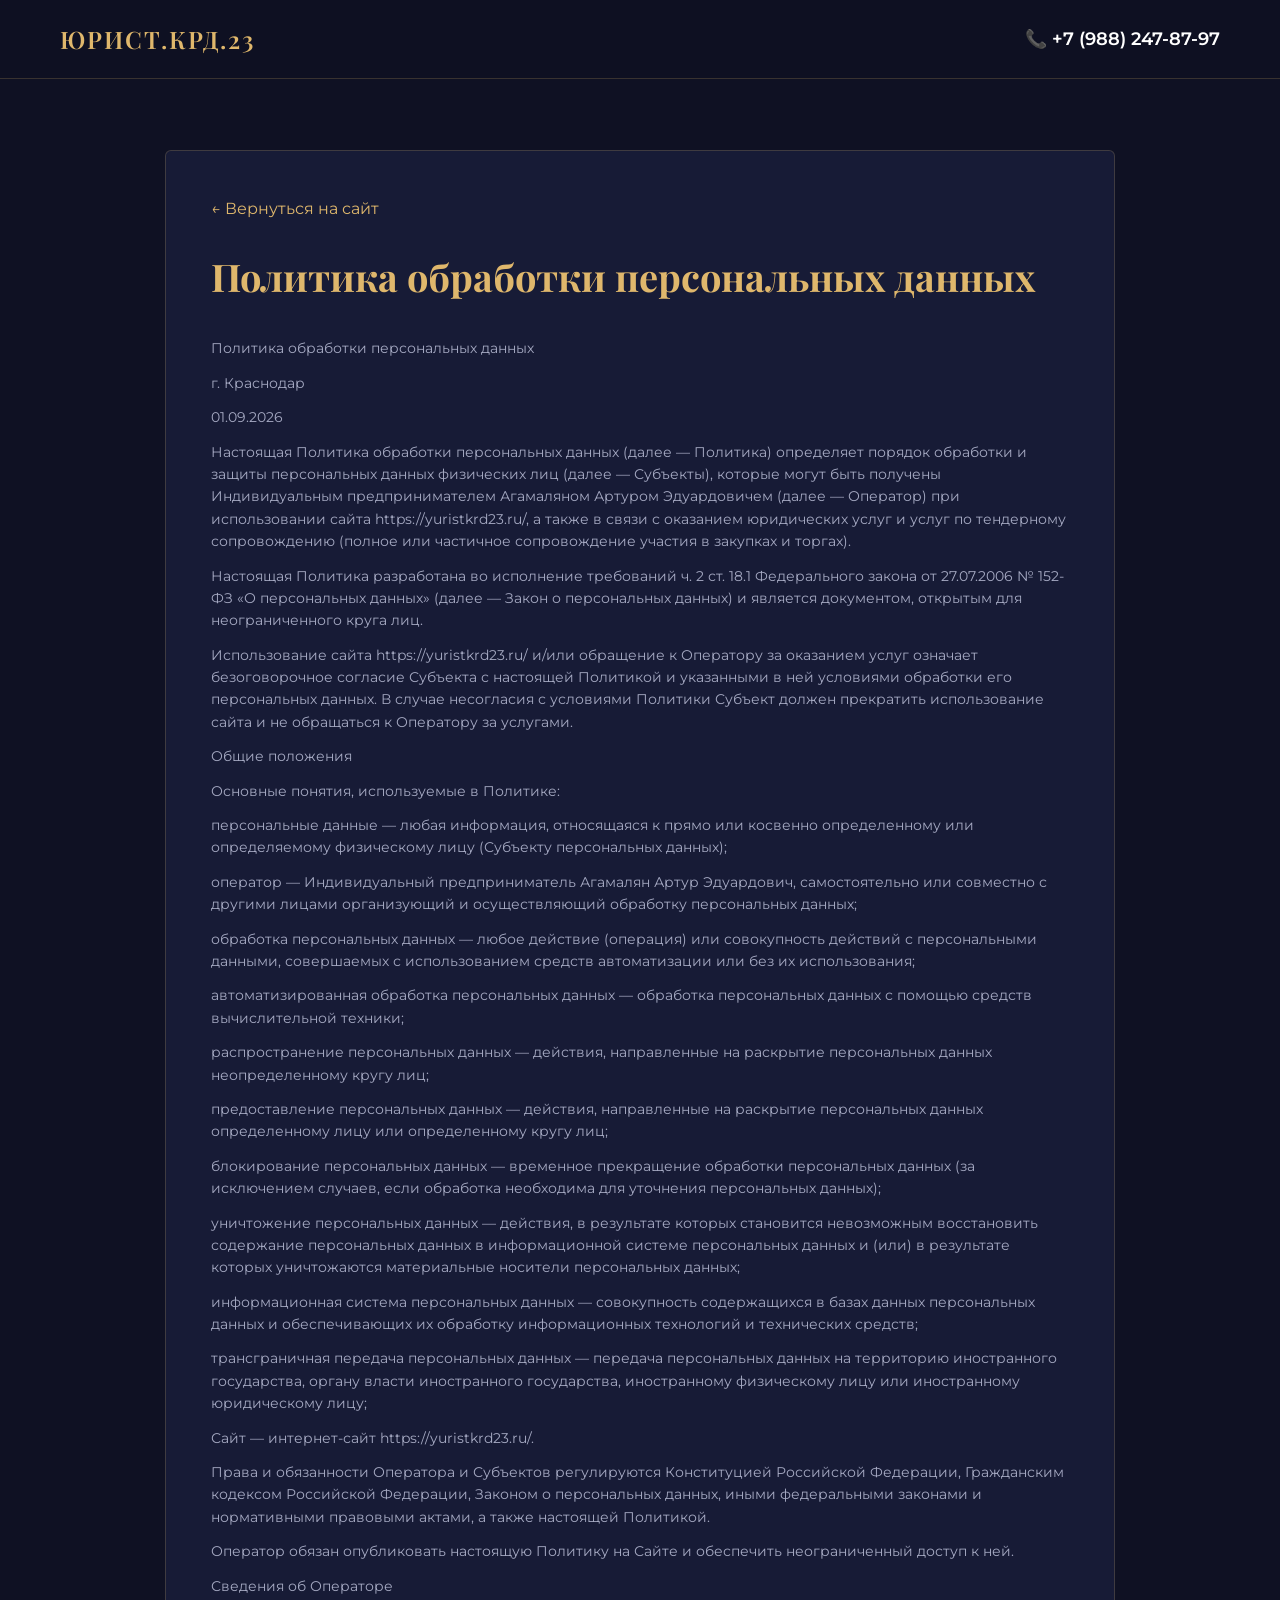
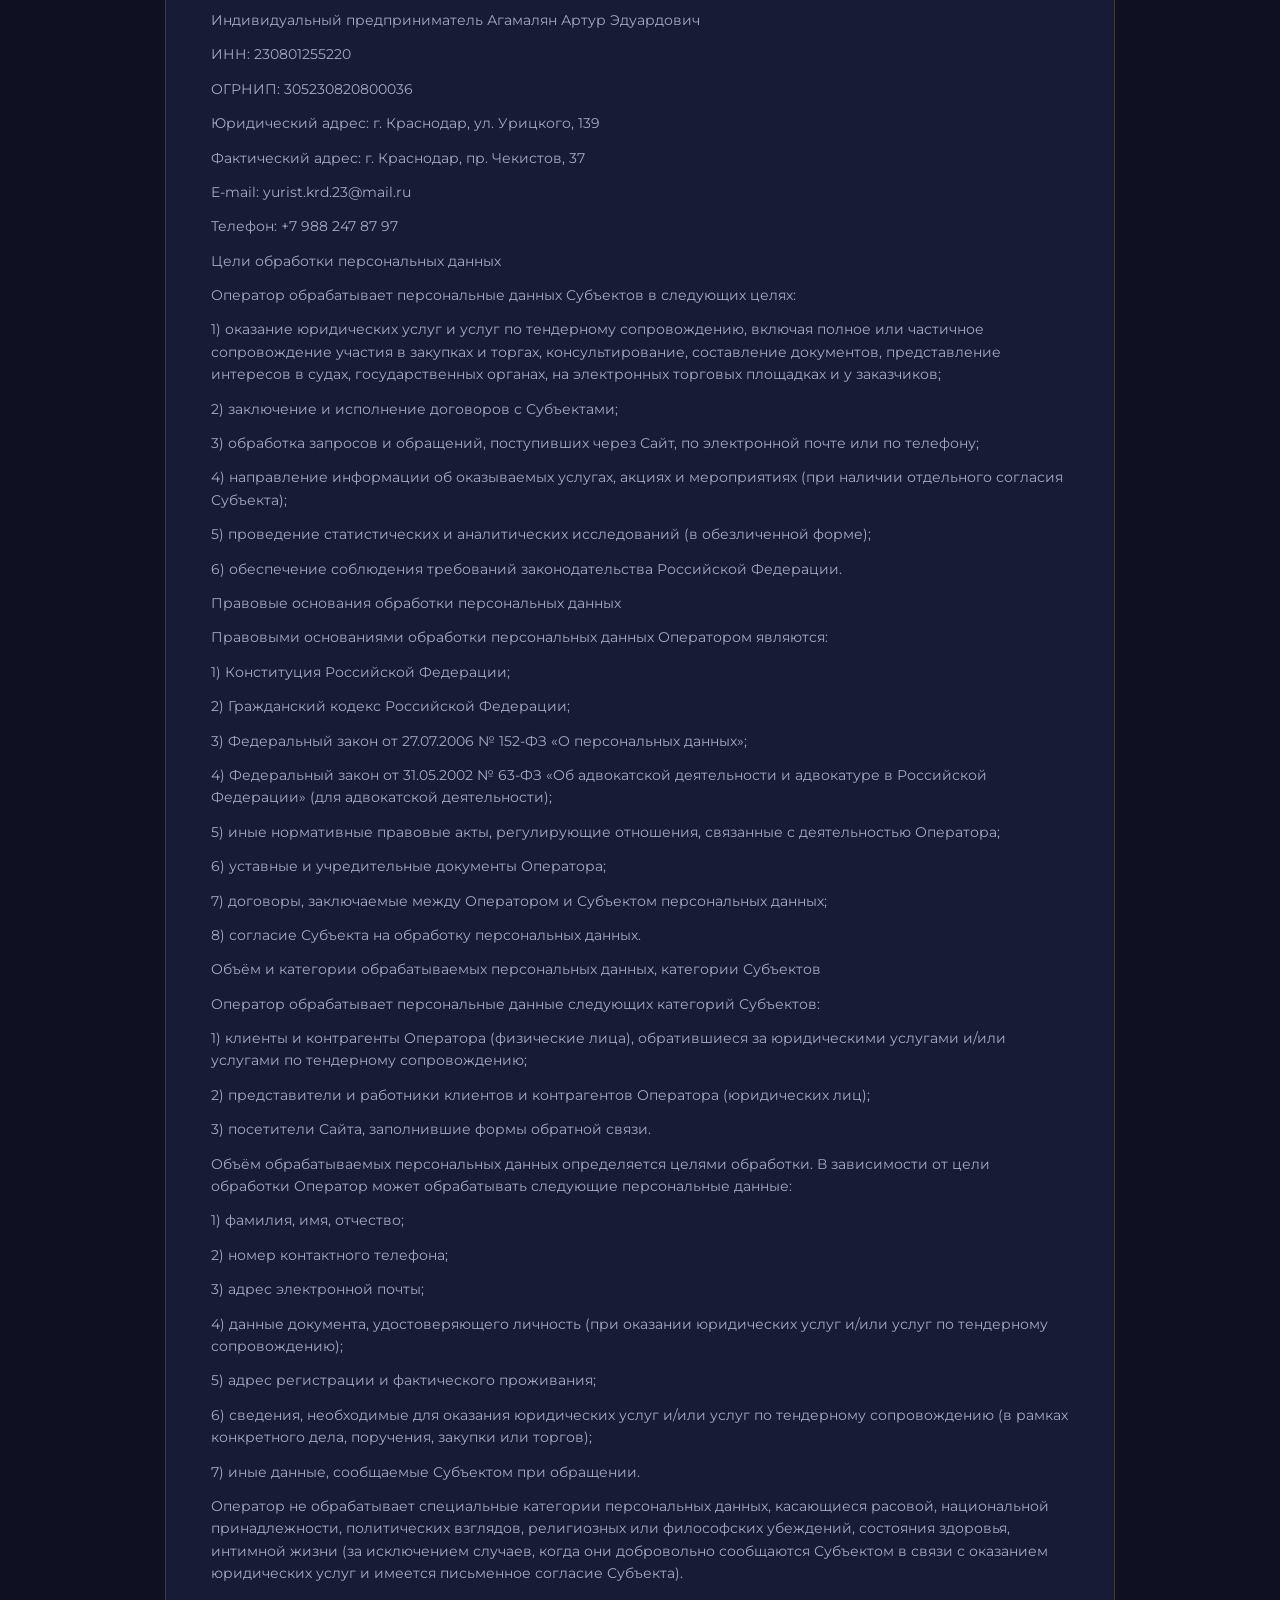
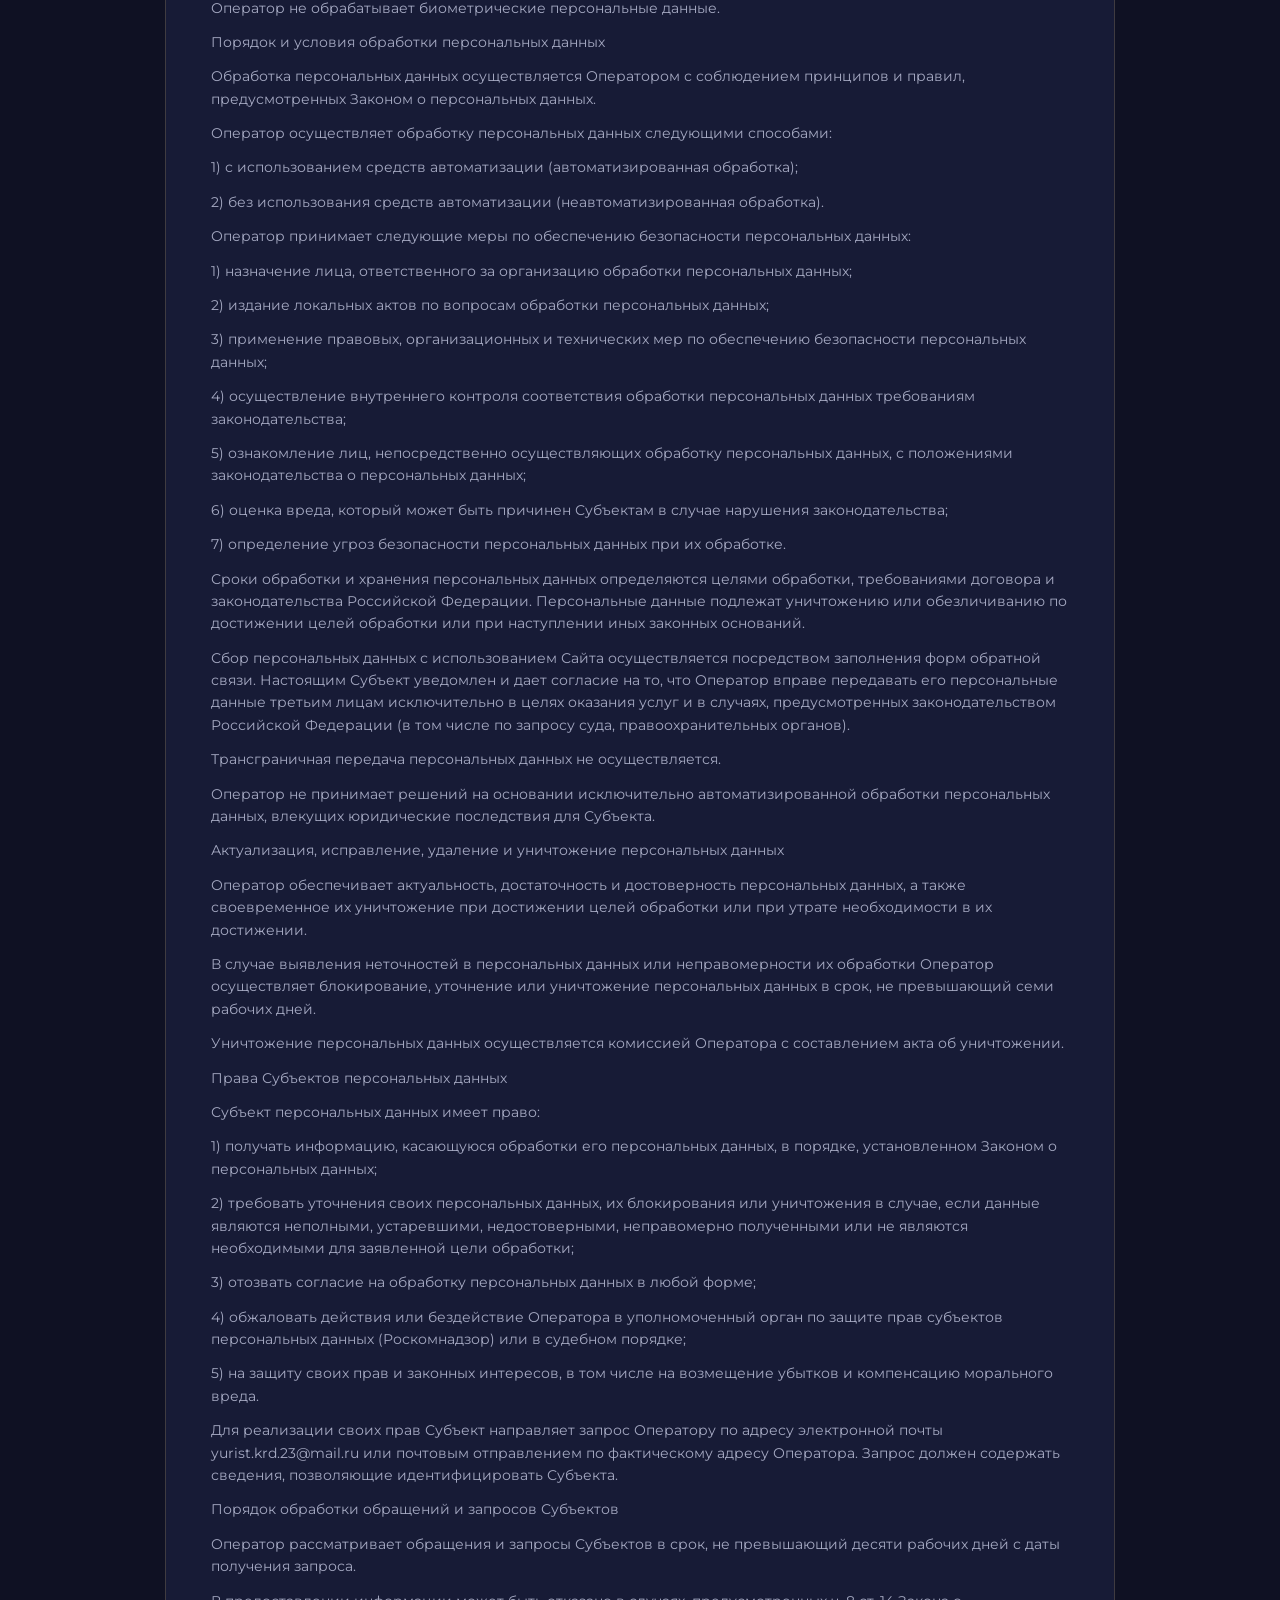
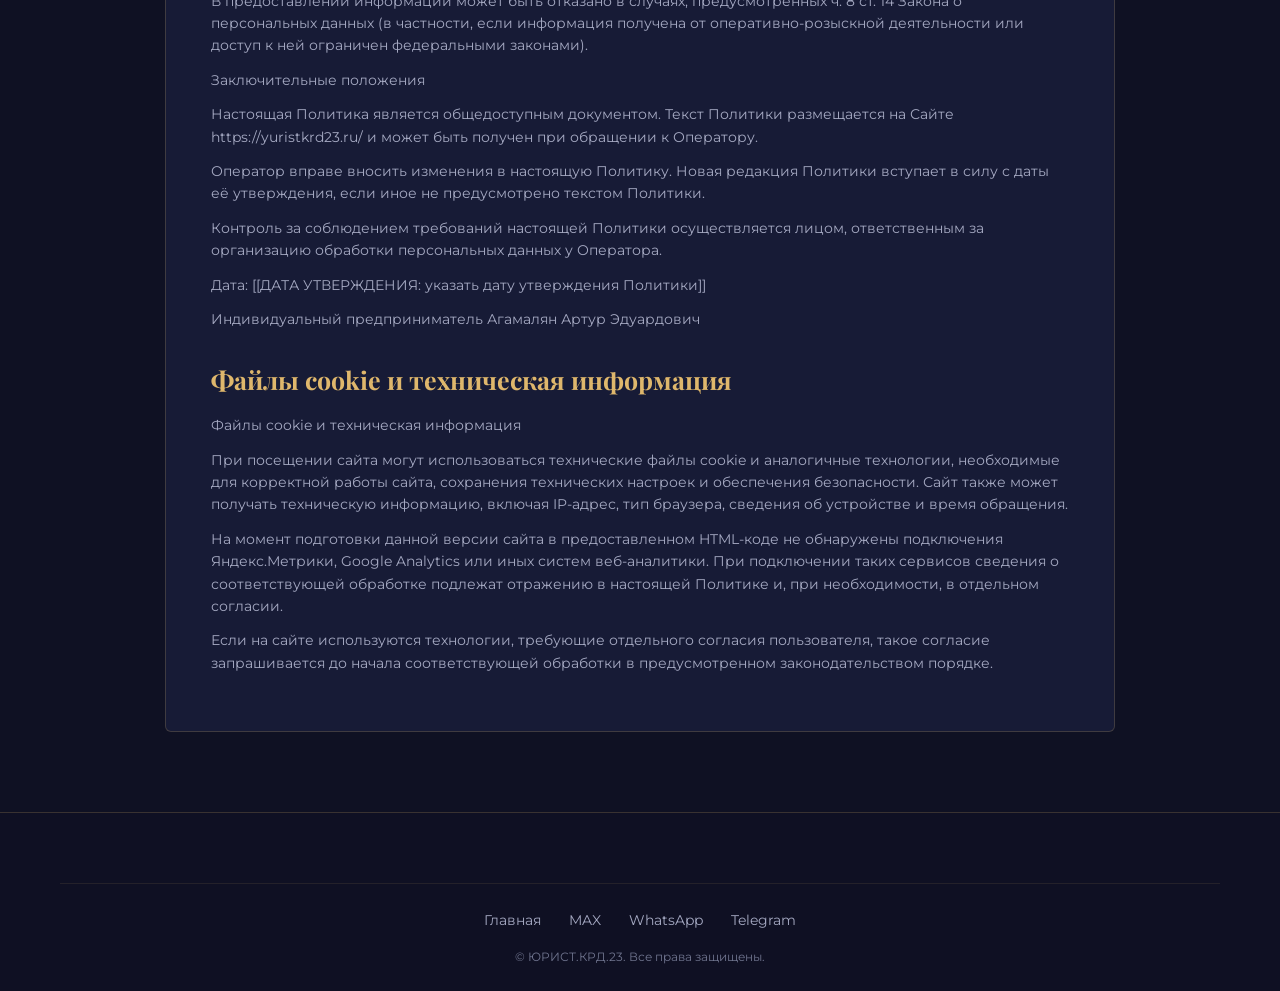
<file: policy/index.html>
<!DOCTYPE html>
<html lang="ru">
<head>
    <meta charset="UTF-8">
    <meta name="viewport" content="width=device-width, initial-scale=1.0">
    <title>Политика обработки персональных данных — ЮРИСТ.КРД.23</title>
    <link rel="preconnect" href="https://fonts.googleapis.com">
    <link rel="preconnect" href="https://fonts.gstatic.com" crossorigin>
    <link href="https://fonts.googleapis.com/css2?family=Montserrat:wght@300;400;500;600;700&family=Playfair+Display:ital,wght@0,600;1,400&display=swap" rel="stylesheet">
    <link rel="stylesheet" href="../style.css">
</head>
<body>
<header>
    <div class="container header-flex">
        <a href="../" class="logo-text">ЮРИСТ.КРД.23</a>
        <a href="tel:+79882478797" class="phone-link"><span>📞 +7 (988) 247-87-97</span></a>
    </div>
</header>

<main class="policy-page">
    <div class="container">
        <article class="policy-card">
            <a class="policy-back" href="../">← Вернуться на сайт</a>
            <h1>Политика обработки персональных данных</h1>
            <p>Политика обработки персональных данных</p>
<p>г. Краснодар</p>
<p>01.09.2026</p>
<p>Настоящая Политика обработки персональных данных (далее — Политика) определяет порядок обработки и защиты персональных данных физических лиц (далее — Субъекты), которые могут быть получены Индивидуальным предпринимателем Агамаляном Артуром Эдуардовичем (далее — Оператор) при использовании сайта https://yuristkrd23.ru/, а также в связи с оказанием юридических услуг и услуг по тендерному сопровождению (полное или частичное сопровождение участия в закупках и торгах).</p>
<p>Настоящая Политика разработана во исполнение требований ч. 2 ст. 18.1 Федерального закона от 27.07.2006 № 152-ФЗ «О персональных данных» (далее — Закон о персональных данных) и является документом, открытым для неограниченного круга лиц.</p>
<p>Использование сайта https://yuristkrd23.ru/ и/или обращение к Оператору за оказанием услуг означает безоговорочное согласие Субъекта с настоящей Политикой и указанными в ней условиями обработки его персональных данных. В случае несогласия с условиями Политики Субъект должен прекратить использование сайта и не обращаться к Оператору за услугами.</p>
<p>Общие положения</p>
<p>Основные понятия, используемые в Политике:</p>
<p>персональные данные — любая информация, относящаяся к прямо или косвенно определенному или определяемому физическому лицу (Субъекту персональных данных);</p>
<p>оператор — Индивидуальный предприниматель Агамалян Артур Эдуардович, самостоятельно или совместно с другими лицами организующий и осуществляющий обработку персональных данных;</p>
<p>обработка персональных данных — любое действие (операция) или совокупность действий с персональными данными, совершаемых с использованием средств автоматизации или без их использования;</p>
<p>автоматизированная обработка персональных данных — обработка персональных данных с помощью средств вычислительной техники;</p>
<p>распространение персональных данных — действия, направленные на раскрытие персональных данных неопределенному кругу лиц;</p>
<p>предоставление персональных данных — действия, направленные на раскрытие персональных данных определенному лицу или определенному кругу лиц;</p>
<p>блокирование персональных данных — временное прекращение обработки персональных данных (за исключением случаев, если обработка необходима для уточнения персональных данных);</p>
<p>уничтожение персональных данных — действия, в результате которых становится невозможным восстановить содержание персональных данных в информационной системе персональных данных и (или) в результате которых уничтожаются материальные носители персональных данных;</p>
<p>информационная система персональных данных — совокупность содержащихся в базах данных персональных данных и обеспечивающих их обработку информационных технологий и технических средств;</p>
<p>трансграничная передача персональных данных — передача персональных данных на территорию иностранного государства, органу власти иностранного государства, иностранному физическому лицу или иностранному юридическому лицу;</p>
<p>Сайт — интернет-сайт https://yuristkrd23.ru/.</p>
<p>Права и обязанности Оператора и Субъектов регулируются Конституцией Российской Федерации, Гражданским кодексом Российской Федерации, Законом о персональных данных, иными федеральными законами и нормативными правовыми актами, а также настоящей Политикой.</p>
<p>Оператор обязан опубликовать настоящую Политику на Сайте и обеспечить неограниченный доступ к ней.</p>
<p>Сведения об Операторе</p>
<p>Индивидуальный предприниматель Агамалян Артур Эдуардович</p>
<p>ИНН: 230801255220</p>
<p>ОГРНИП: 305230820800036</p>
<p>Юридический адрес: г. Краснодар, ул. Урицкого, 139</p>
<p>Фактический адрес: г. Краснодар, пр. Чекистов, 37</p>
<p>E-mail: yurist.krd.23@mail.ru</p>
<p>Телефон: +7 988 247 87 97</p>
<p>Цели обработки персональных данных</p>
<p>Оператор обрабатывает персональные данных Субъектов в следующих целях:</p>
<p>1) оказание юридических услуг и услуг по тендерному сопровождению, включая полное или частичное сопровождение участия в закупках и торгах, консультирование, составление документов, представление интересов в судах, государственных органах, на электронных торговых площадках и у заказчиков;</p>
<p>2) заключение и исполнение договоров с Субъектами;</p>
<p>3) обработка запросов и обращений, поступивших через Сайт, по электронной почте или по телефону;</p>
<p>4) направление информации об оказываемых услугах, акциях и мероприятиях (при наличии отдельного согласия Субъекта);</p>
<p>5) проведение статистических и аналитических исследований (в обезличенной форме);</p>
<p>6) обеспечение соблюдения требований законодательства Российской Федерации.</p>
<p>Правовые основания обработки персональных данных</p>
<p>Правовыми основаниями обработки персональных данных Оператором являются:</p>
<p>1) Конституция Российской Федерации;</p>
<p>2) Гражданский кодекс Российской Федерации;</p>
<p>3) Федеральный закон от 27.07.2006 № 152-ФЗ «О персональных данных»;</p>
<p>4) Федеральный закон от 31.05.2002 № 63-ФЗ «Об адвокатской деятельности и адвокатуре в Российской Федерации» (для адвокатской деятельности);</p>
<p>5) иные нормативные правовые акты, регулирующие отношения, связанные с деятельностью Оператора;</p>
<p>6) уставные и учредительные документы Оператора;</p>
<p>7) договоры, заключаемые между Оператором и Субъектом персональных данных;</p>
<p>8) согласие Субъекта на обработку персональных данных.</p>
<p>Объём и категории обрабатываемых персональных данных, категории Субъектов</p>
<p>Оператор обрабатывает персональные данные следующих категорий Субъектов:</p>
<p>1) клиенты и контрагенты Оператора (физические лица), обратившиеся за юридическими услугами и/или услугами по тендерному сопровождению;</p>
<p>2) представители и работники клиентов и контрагентов Оператора (юридических лиц);</p>
<p>3) посетители Сайта, заполнившие формы обратной связи.</p>
<p>Объём обрабатываемых персональных данных определяется целями обработки. В зависимости от цели обработки Оператор может обрабатывать следующие персональные данные:</p>
<p>1) фамилия, имя, отчество;</p>
<p>2) номер контактного телефона;</p>
<p>3) адрес электронной почты;</p>
<p>4) данные документа, удостоверяющего личность (при оказании юридических услуг и/или услуг по тендерному сопровождению);</p>
<p>5) адрес регистрации и фактического проживания;</p>
<p>6) сведения, необходимые для оказания юридических услуг и/или услуг по тендерному сопровождению (в рамках конкретного дела, поручения, закупки или торгов);</p>
<p>7) иные данные, сообщаемые Субъектом при обращении.</p>
<p>Оператор не обрабатывает специальные категории персональных данных, касающиеся расовой, национальной принадлежности, политических взглядов, религиозных или философских убеждений, состояния здоровья, интимной жизни (за исключением случаев, когда они добровольно сообщаются Субъектом в связи с оказанием юридических услуг и имеется письменное согласие Субъекта).</p>
<p>Оператор не обрабатывает биометрические персональные данные.</p>
<p>Порядок и условия обработки персональных данных</p>
<p>Обработка персональных данных осуществляется Оператором с соблюдением принципов и правил, предусмотренных Законом о персональных данных.</p>
<p>Оператор осуществляет обработку персональных данных следующими способами:</p>
<p>1) с использованием средств автоматизации (автоматизированная обработка);</p>
<p>2) без использования средств автоматизации (неавтоматизированная обработка).</p>
<p>Оператор принимает следующие меры по обеспечению безопасности персональных данных:</p>
<p>1) назначение лица, ответственного за организацию обработки персональных данных;</p>
<p>2) издание локальных актов по вопросам обработки персональных данных;</p>
<p>3) применение правовых, организационных и технических мер по обеспечению безопасности персональных данных;</p>
<p>4) осуществление внутреннего контроля соответствия обработки персональных данных требованиям законодательства;</p>
<p>5) ознакомление лиц, непосредственно осуществляющих обработку персональных данных, с положениями законодательства о персональных данных;</p>
<p>6) оценка вреда, который может быть причинен Субъектам в случае нарушения законодательства;</p>
<p>7) определение угроз безопасности персональных данных при их обработке.</p>
<p>Сроки обработки и хранения персональных данных определяются целями обработки, требованиями договора и законодательства Российской Федерации. Персональные данные подлежат уничтожению или обезличиванию по достижении целей обработки или при наступлении иных законных оснований.</p>
<p>Сбор персональных данных с использованием Сайта осуществляется посредством заполнения форм обратной связи. Настоящим Субъект уведомлен и дает согласие на то, что Оператор вправе передавать его персональные данные третьим лицам исключительно в целях оказания услуг и в случаях, предусмотренных законодательством Российской Федерации (в том числе по запросу суда, правоохранительных органов).</p>
<p>Трансграничная передача персональных данных не осуществляется.</p>
<p>Оператор не принимает решений на основании исключительно автоматизированной обработки персональных данных, влекущих юридические последствия для Субъекта.</p>
<p>Актуализация, исправление, удаление и уничтожение персональных данных</p>
<p>Оператор обеспечивает актуальность, достаточность и достоверность персональных данных, а также своевременное их уничтожение при достижении целей обработки или при утрате необходимости в их достижении.</p>
<p>В случае выявления неточностей в персональных данных или неправомерности их обработки Оператор осуществляет блокирование, уточнение или уничтожение персональных данных в срок, не превышающий семи рабочих дней.</p>
<p>Уничтожение персональных данных осуществляется комиссией Оператора с составлением акта об уничтожении.</p>
<p>Права Субъектов персональных данных</p>
<p>Субъект персональных данных имеет право:</p>
<p>1) получать информацию, касающуюся обработки его персональных данных, в порядке, установленном Законом о персональных данных;</p>
<p>2) требовать уточнения своих персональных данных, их блокирования или уничтожения в случае, если данные являются неполными, устаревшими, недостоверными, неправомерно полученными или не являются необходимыми для заявленной цели обработки;</p>
<p>3) отозвать согласие на обработку персональных данных в любой форме;</p>
<p>4) обжаловать действия или бездействие Оператора в уполномоченный орган по защите прав субъектов персональных данных (Роскомнадзор) или в судебном порядке;</p>
<p>5) на защиту своих прав и законных интересов, в том числе на возмещение убытков и компенсацию морального вреда.</p>
<p>Для реализации своих прав Субъект направляет запрос Оператору по адресу электронной почты yurist.krd.23@mail.ru или почтовым отправлением по фактическому адресу Оператора. Запрос должен содержать сведения, позволяющие идентифицировать Субъекта.</p>
<p>Порядок обработки обращений и запросов Субъектов</p>
<p>Оператор рассматривает обращения и запросы Субъектов в срок, не превышающий десяти рабочих дней с даты получения запроса.</p>
<p>В предоставлении информации может быть отказано в случаях, предусмотренных ч. 8 ст. 14 Закона о персональных данных (в частности, если информация получена от оперативно-розыскной деятельности или доступ к ней ограничен федеральными законами).</p>
<p>Заключительные положения</p>
<p>Настоящая Политика является общедоступным документом. Текст Политики размещается на Сайте https://yuristkrd23.ru/ и может быть получен при обращении к Оператору.</p>
<p>Оператор вправе вносить изменения в настоящую Политику. Новая редакция Политики вступает в силу с даты её утверждения, если иное не предусмотрено текстом Политики.</p>
<p>Контроль за соблюдением требований настоящей Политики осуществляется лицом, ответственным за организацию обработки персональных данных у Оператора.</p>
<p>Дата: [[ДАТА УТВЕРЖДЕНИЯ: указать дату утверждения Политики]]</p>
<p>Индивидуальный предприниматель Агамалян Артур Эдуардович</p>
            <h2>Файлы cookie и техническая информация</h2>
            <p>Файлы cookie и техническая информация</p>
<p>При посещении сайта могут использоваться технические файлы cookie и аналогичные технологии,
необходимые для корректной работы сайта, сохранения технических настроек и обеспечения
безопасности. Сайт также может получать техническую информацию, включая IP-адрес,
тип браузера, сведения об устройстве и время обращения.</p>
<p>На момент подготовки данной версии сайта в предоставленном HTML-коде не обнаружены
подключения Яндекс.Метрики, Google Analytics или иных систем веб-аналитики.
При подключении таких сервисов сведения о соответствующей обработке подлежат отражению
в настоящей Политике и, при необходимости, в отдельном согласии.</p>
<p>Если на сайте используются технологии, требующие отдельного согласия пользователя,
такое согласие запрашивается до начала соответствующей обработки в предусмотренном
законодательством порядке.</p>
        </article>
    </div>
</main>

<footer class="requisites-section">
    <div class="container">
        <div class="footer-links">
            <a href="../">Главная</a>
            <a href="https://max.ru/send?phone=79882478797" target="_blank" rel="noopener noreferrer">MAX</a>
            <a href="https://wa.me/79882478797" target="_blank" rel="noopener noreferrer">WhatsApp</a>
            <a href="https://t.me/+79882478797" target="_blank" rel="noopener noreferrer">Telegram</a>
        </div>
        <div class="footer-copy">© ЮРИСТ.КРД.23. Все права защищены.</div>
    </div>
</footer>
</body>
</html>
</file>
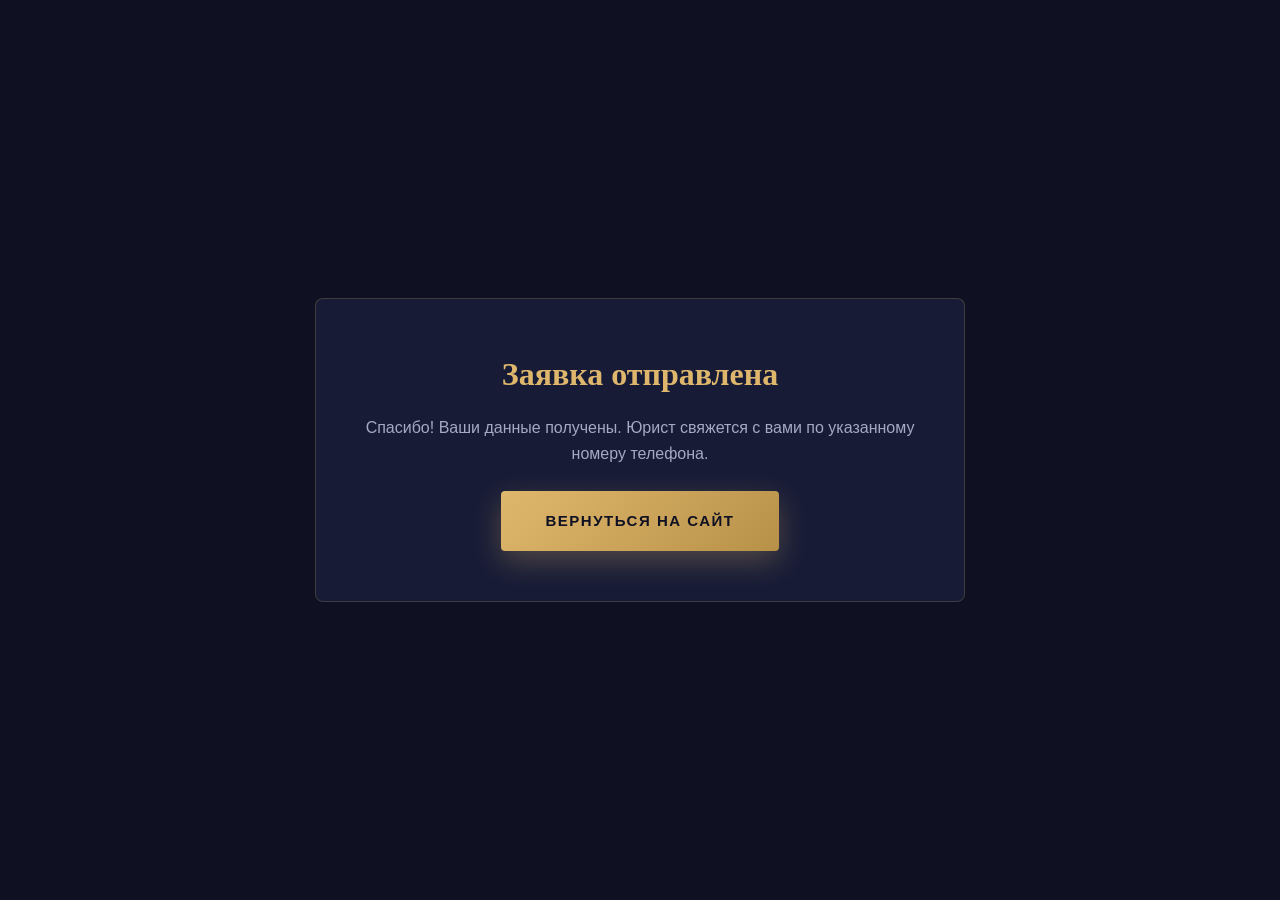
<file: thanks.html>
<!DOCTYPE html>
<html lang="ru">
<head>
    <meta charset="UTF-8">
    <meta name="viewport" content="width=device-width, initial-scale=1.0">
    <title>Заявка отправлена — ЮРИСТ.КРД.23</title>
    <link rel="stylesheet" href="style.css">
</head>
<body>
<main class="thanks-page">
    <div class="thanks-card">
        <h1>Заявка отправлена</h1>
        <p>Спасибо! Ваши данные получены. Юрист свяжется с вами по указанному номеру телефона.</p>
        <a class="cta-btn" href="./">Вернуться на сайт</a>
    </div>
</main>
</body>
</html>
</file>
<file: style.css>
:root {
    --bg-dark: #0f1123;
    --bg-card: #171b36;
    --gold: #dfb76c;
    --gold-hover: #f3d293;
    --text-white: #ffffff;
    --text-gray: #a5a9c2;
    --border: rgba(223, 183, 108, 0.2);
    --transition: all 0.3s ease;
}
* { box-sizing: border-box; margin: 0; padding: 0; }
html { scroll-behavior: smooth; }
body {
    font-family: 'Montserrat', sans-serif;
    background-color: var(--bg-dark);
    color: var(--text-white);
    line-height: 1.6;
    overflow-x: hidden;
}
body.modal-open { overflow: hidden; }
.container {
    width: 100%;
    max-width: 1200px;
    margin: 0 auto;
    padding: 0 20px;
}
header {
    padding: 20px 0;
    border-bottom: 1px solid var(--border);
    position: fixed;
    width: 100%;
    top: 0;
    background: rgba(15, 17, 35, 0.95);
    backdrop-filter: blur(10px);
    z-index: 1000;
}
.header-flex { display: flex; justify-content: space-between; align-items: center; }
.logo-text {
    font-family: 'Playfair Display', serif;
    font-size: 24px;
    font-weight: 600;
    color: var(--gold);
    letter-spacing: 2px;
    text-decoration: none;
}
.phone-link {
    color: var(--text-white);
    font-weight: 600;
    text-decoration: none;
    font-size: 18px;
    transition: var(--transition);
    display: flex;
    align-items: center;
    gap: 10px;
}
.phone-link:hover { color: var(--gold); }

.hero {
    padding: 180px 0 100px;
    background: radial-gradient(circle at 80% 20%, rgba(223, 183, 108, 0.15) 0%, transparent 50%), var(--bg-dark);
    text-align: center;
}
.hero h1 {
    font-family: 'Playfair Display', serif;
    font-size: 48px;
    font-weight: 600;
    line-height: 1.2;
    margin-bottom: 25px;
    letter-spacing: 1px;
}
.hero h1 span { color: var(--gold); }
.hero p {
    font-size: 18px;
    color: var(--text-gray);
    max-width: 800px;
    margin: 0 auto 40px;
    font-weight: 300;
}
.hero-logo {
    width: 200px;
    display: block;
    margin: 0 auto;
    padding-bottom: 10px;
}
.cta-btn {
    display: inline-block;
    padding: 18px 45px;
    background: linear-gradient(135deg, #dfb76c 0%, #b89149 100%);
    color: #0f1123;
    font-weight: 700;
    text-transform: uppercase;
    letter-spacing: 1.5px;
    font-size: 15px;
    text-decoration: none;
    border-radius: 4px;
    border: 0;
    cursor: pointer;
    box-shadow: 0 10px 30px rgba(223, 183, 108, 0.3);
    transition: var(--transition);
}
.cta-btn:hover {
    transform: translateY(-3px);
    box-shadow: 0 15px 35px rgba(223, 183, 108, 0.5);
    background: linear-gradient(135deg, #f3d293 0%, #dfb76c 100%);
}
.features { padding: 60px 0; }
.features-grid { display: grid; grid-template-columns: repeat(auto-fit, minmax(300px, 1fr)); gap: 30px; }
.feature-card {
    background-color: var(--bg-card);
    border: 1px solid var(--border);
    padding: 35px;
    border-radius: 4px;
    transition: var(--transition);
}
.feature-card:hover { transform: translateY(-5px); border-color: var(--gold); }
.feature-card h3 { color: var(--gold); font-size: 20px; margin-bottom: 15px; font-family: 'Playfair Display', serif; }
.feature-card p { color: var(--text-gray); font-size: 15px; }

section h2 {
    font-family: 'Playfair Display', serif;
    font-size: 36px;
    text-align: center;
    margin-bottom: 50px;
    position: relative;
    padding-bottom: 15px;
}
section h2::after {
    content: '';
    position: absolute;
    bottom: 0;
    left: 50%;
    transform: translateX(-50%);
    width: 60px;
    height: 2px;
    background-color: var(--gold);
}
.services { padding: 100px 0; }
.accordion-item {
    background-color: var(--bg-card);
    border: 1px solid var(--border);
    margin-bottom: 15px;
    border-radius: 4px;
    overflow: hidden;
}
.accordion-header {
    padding: 25px 30px;
    display: flex;
    justify-content: space-between;
    align-items: center;
    cursor: pointer;
    user-select: none;
    transition: var(--transition);
}
.accordion-header:hover { background-color: rgba(223, 183, 108, 0.05); }
.accordion-title { font-size: 22px; font-weight: 600; font-family: 'Playfair Display', serif; }
.accordion-icon { font-size: 22px; color: var(--gold); transition: var(--transition); }
.accordion-content {
    max-height: none;
    overflow: visible;
    transition: none;
    padding: 20px 30px 30px;
    border-top: 1px solid rgba(223, 183, 108, 0.1);
}
.accordion-icon { transform: rotate(45deg); color: var(--text-white); }

.price-list { display: grid; grid-template-columns: repeat(auto-fit, minmax(280px, 1fr)); gap: 20px; margin-top: 15px; }
.price-card {
    background: rgba(15, 17, 35, 0.5);
    border-left: 3px solid var(--gold);
    padding: 20px;
    border-radius: 0 4px 4px 0;
}
.price-card h4 { font-size: 16px; margin-bottom: 8px; color: var(--text-white); }
.price-tag { font-size: 18px; font-weight: 700; color: var(--gold); margin-bottom: 8px; }
.price-card p { font-size: 14px; color: var(--text-gray); }
.note-box {
    background: rgba(223, 183, 108, 0.05);
    border: 1px dashed var(--gold);
    padding: 20px;
    margin-top: 25px;
    border-radius: 4px;
    font-size: 14px;
    color: var(--text-gray);
}
.steps-section {
    padding: 100px 0;
    background: linear-gradient(180deg, var(--bg-dark) 0%, var(--bg-card) 50%, var(--bg-dark) 100%);
}
.steps-grid { display: grid; grid-template-columns: repeat(auto-fit, minmax(250px, 1fr)); gap: 30px; margin-top: 40px; }
.step-item { text-align: center; position: relative; padding: 20px; }
.step-number {
    font-family: 'Playfair Display', serif;
    font-size: 54px;
    color: rgba(223, 183, 108, 0.15);
    font-weight: 700;
    line-height: 1;
    margin-bottom: -15px;
}
.step-item h3 { font-size: 18px; margin-bottom: 10px; color: var(--gold); }
.step-item p { font-size: 14px; color: var(--text-gray); }

.final-cta {
    padding: 100px 0;
    text-align: center;
    background: radial-gradient(circle, rgba(223, 183, 108, 0.1) 0%, transparent 70%);
}
.final-cta h2 { margin-bottom: 20px; }
.final-cta p { color: var(--text-gray); margin-bottom: 40px; font-size: 18px; }
.office-address { margin-top: 30px; font-size: 16px; color: var(--gold); letter-spacing: 1px; }

.requisites-section {
    padding: 40px 0 20px;
    border-top: 1px solid var(--border);
    background-color: rgba(15, 17, 35, 0.8);
}
.req-toggle {
    text-align: center;
    color: var(--text-gray);
    cursor: pointer;
    font-size: 14px;
    user-select: none;
    transition: var(--transition);
}
.req-toggle:hover { color: var(--gold); }
.req-content { max-height: 0; overflow: hidden; transition: max-height 0.5s ease; margin-top: 0; }
.req-content.open { max-height: 1000px; margin-top: 30px; }
.req-grid { display: grid; grid-template-columns: repeat(auto-fit, minmax(280px, 1fr)); gap: 20px; font-size: 13px; color: var(--text-gray); text-align: left; }
.req-block h4 { color: var(--gold); margin-bottom: 8px; font-size: 14px; }
.req-block p { margin-bottom: 4px; }
.footer-links {
    display: flex;
    flex-wrap: wrap;
    justify-content: center;
    gap: 18px 28px;
    margin: 30px 0 15px;
    padding-top: 25px;
    border-top: 1px solid rgba(223,183,108,.1);
}
.footer-links a {
    color: var(--text-gray);
    text-decoration: none;
    font-size: 14px;
    transition: var(--transition);
}
.footer-links a:hover { color: var(--gold); }
.footer-copy { text-align: center; color: #70758f; font-size: 12px; margin-bottom: 5px; }

.cookie-banner {
    position: fixed;
    left: 20px;
    right: 20px;
    bottom: 20px;
    z-index: 2000;
    max-width: 980px;
    margin: 0 auto;
    padding: 18px 20px;
    background: rgba(23, 27, 54, .98);
    border: 1px solid var(--gold);
    border-radius: 6px;
    box-shadow: 0 15px 50px rgba(0,0,0,.45);
    display: flex;
    align-items: center;
    gap: 20px;
}
.cookie-banner p { flex: 1; color: var(--text-gray); font-size: 13px; }
.cookie-banner a { color: var(--gold); }
.cookie-btn {
    flex: 0 0 auto;
    padding: 11px 22px;
    background: var(--gold);
    color: #0f1123;
    border: 0;
    border-radius: 4px;
    cursor: pointer;
    font-weight: 700;
}
.cookie-btn:hover { background: var(--gold-hover); }

.modal {
    position: fixed;
    inset: 0;
    z-index: 3000;
    display: none;
    align-items: center;
    justify-content: center;
    padding: 20px;
    background: rgba(0,0,0,.72);
}
.modal.open { display: flex; }
.modal-dialog {
    width: 100%;
    max-width: 500px;
    max-height: calc(100vh - 40px);
    overflow-y: auto;
    background: var(--bg-card);
    border: 1px solid var(--border);
    border-radius: 8px;
    padding: 35px;
    box-shadow: 0 25px 70px rgba(0,0,0,.5);
    position: relative;
}
.modal-close {
    position: absolute;
    top: 12px;
    right: 15px;
    border: 0;
    background: transparent;
    color: var(--text-gray);
    font-size: 30px;
    cursor: pointer;
    line-height: 1;
}
.modal-close:hover { color: var(--gold); }
.modal-title {
    font-family: 'Playfair Display', serif;
    color: var(--gold);
    font-size: 28px;
    margin-bottom: 8px;
}
.modal-subtitle { color: var(--text-gray); font-size: 14px; margin-bottom: 25px; }
.form-group { margin-bottom: 18px; }
.form-label { display: block; color: var(--text-white); font-size: 14px; margin-bottom: 7px; }
.form-input {
    width: 100%;
    padding: 13px 14px;
    background: #0f1123;
    color: var(--text-white);
    border: 1px solid rgba(223,183,108,.25);
    border-radius: 4px;
    outline: none;
    font: inherit;
}
.form-input:focus { border-color: var(--gold); }
.consent-row {
    display: flex;
    align-items: flex-start;
    gap: 10px;
    margin: 10px 0 22px;
}
.consent-row input {
    width: 18px;
    height: 18px;
    flex: 0 0 18px;
    margin-top: 2px;
    accent-color: var(--gold);
    cursor: pointer;
}
.consent-row label { color: var(--text-gray); font-size: 13px; line-height: 1.5; cursor: pointer; }
.policy-link {
    color: var(--gold);
    text-decoration: underline;
    text-underline-offset: 2px;
}
.policy-link:hover { color: var(--gold-hover); }
.form-submit { width: 100%; }
.form-status { margin-top: 12px; font-size: 13px; color: var(--text-gray); min-height: 20px; }
.form-status.error { color: #ffb0b0; }
.form-status.success { color: #bfe8bf; }

.policy-page { padding: 150px 0 80px; }
.policy-page .policy-card {
    max-width: 950px;
    margin: 0 auto;
    background: var(--bg-card);
    border: 1px solid var(--border);
    border-radius: 6px;
    padding: 45px;
}
.policy-page h1, .policy-page h2 {
    font-family: 'Playfair Display', serif;
    color: var(--gold);
}
.policy-page h1 { font-size: 38px; margin-bottom: 30px; }
.policy-page h2 { font-size: 25px; margin: 30px 0 14px; }
.policy-page p { color: var(--text-gray); font-size: 14px; margin-bottom: 12px; }
.policy-page a { color: var(--gold); }
.policy-back { display: inline-block; margin-bottom: 25px; color: var(--gold); text-decoration: none; }

.thanks-page {
    min-height: 100vh;
    display: flex;
    align-items: center;
    justify-content: center;
    text-align: center;
}
.thanks-card {
    max-width: 650px;
    margin: 20px;
    padding: 50px 35px;
    background: var(--bg-card);
    border: 1px solid var(--border);
    border-radius: 8px;
}
.thanks-card h1 { font-family: 'Playfair Display', serif; color: var(--gold); margin-bottom: 15px; }
.thanks-card p { color: var(--text-gray); margin-bottom: 25px; }

@media (max-width: 768px) {
    .hero h1 { font-size: 32px; }
    .hero p { font-size: 15px; }
    section h2 { font-size: 28px; }
    .accordion-title { font-size: 16px; }
    .accordion-header { padding: 20px; }
    .accordion-content { padding-left: 20px; padding-right: 20px; }
    .cta-btn { padding: 15px 30px; font-size: 13px; width: 100%; text-align: center; }
    .phone-link { font-size: 15px; }
    .cookie-banner { flex-direction: column; align-items: stretch; gap: 12px; }
    .cookie-btn { width: 100%; }
    .modal-dialog { padding: 30px 22px 25px; }
    .policy-page .policy-card { padding: 25px 20px; }
    .policy-page h1 { font-size: 29px; }
}

/* Дополнительные направления и блок сопровождения госзакупок */
.legal-directions-grid { margin-top: 0; }
.service-note {
    margin-top: 25px;
    padding: 16px 20px;
    border-left: 3px solid var(--gold);
    background: rgba(223, 183, 108, 0.05);
    color: var(--text-gray);
    font-size: 14px;
}
.service-lead {
    color: var(--text-white);
    font-size: 17px;
    margin-bottom: 28px;
}
.service-subtitle {
    font-family: 'Playfair Display', serif;
    color: var(--gold);
    font-size: 29px;
    margin: 34px 0 14px;
}
.service-text {
    color: var(--text-gray);
    font-size: 15px;
    margin-bottom: 20px;
}
.info-grid {
    display: grid;
    grid-template-columns: repeat(auto-fit, minmax(260px, 1fr));
    gap: 15px;
    margin: 18px 0 28px;
}
.info-card {
    background: rgba(15, 17, 35, 0.5);
    border: 1px solid rgba(223, 183, 108, 0.12);
    padding: 20px;
    border-radius: 4px;
}
.info-card > span {
    display: block;
    color: var(--gold);
    font-size: 13px;
    font-weight: 700;
    letter-spacing: 1px;
    margin-bottom: 8px;
}
.info-card h4 {
    font-size: 16px;
    margin-bottom: 8px;
}
.info-card p {
    color: var(--text-gray);
    font-size: 14px;
}
.standalone-card { margin-top: 10px; }


/* Service chapters */
.services-chapter {
    font-family: 'Playfair Display', serif;
    color: var(--gold);
    font-size: 32px;
    line-height: 1.2;
    margin: 34px 0 20px;
    padding-bottom: 12px;
    border-bottom: 1px solid rgba(223, 183, 108, 0.22);
}
.services-chapter:first-of-type { margin-top: 10px; }
.tender-intro {
    background: rgba(15, 17, 35, 0.5);
    border: 1px solid rgba(223, 183, 108, 0.12);
    padding: 30px;
    border-radius: 4px;
    margin-bottom: 20px;
}
.tender-intro-title {
    font-family: 'Playfair Display', serif;
    color: var(--text-white);
    font-size: 25px;
    margin: 0 0 10px;
}
.tender-intro-lead {
    text-align: left !important;
    color: var(--text-gray) !important;
    max-width: none !important;
    margin: 0 0 28px !important;
}
@media (max-width: 600px) {
    .services-chapter { font-size: 27px; }
    .service-subtitle { font-size: 25px; }
    .tender-intro { padding: 22px; }
}
</file>
